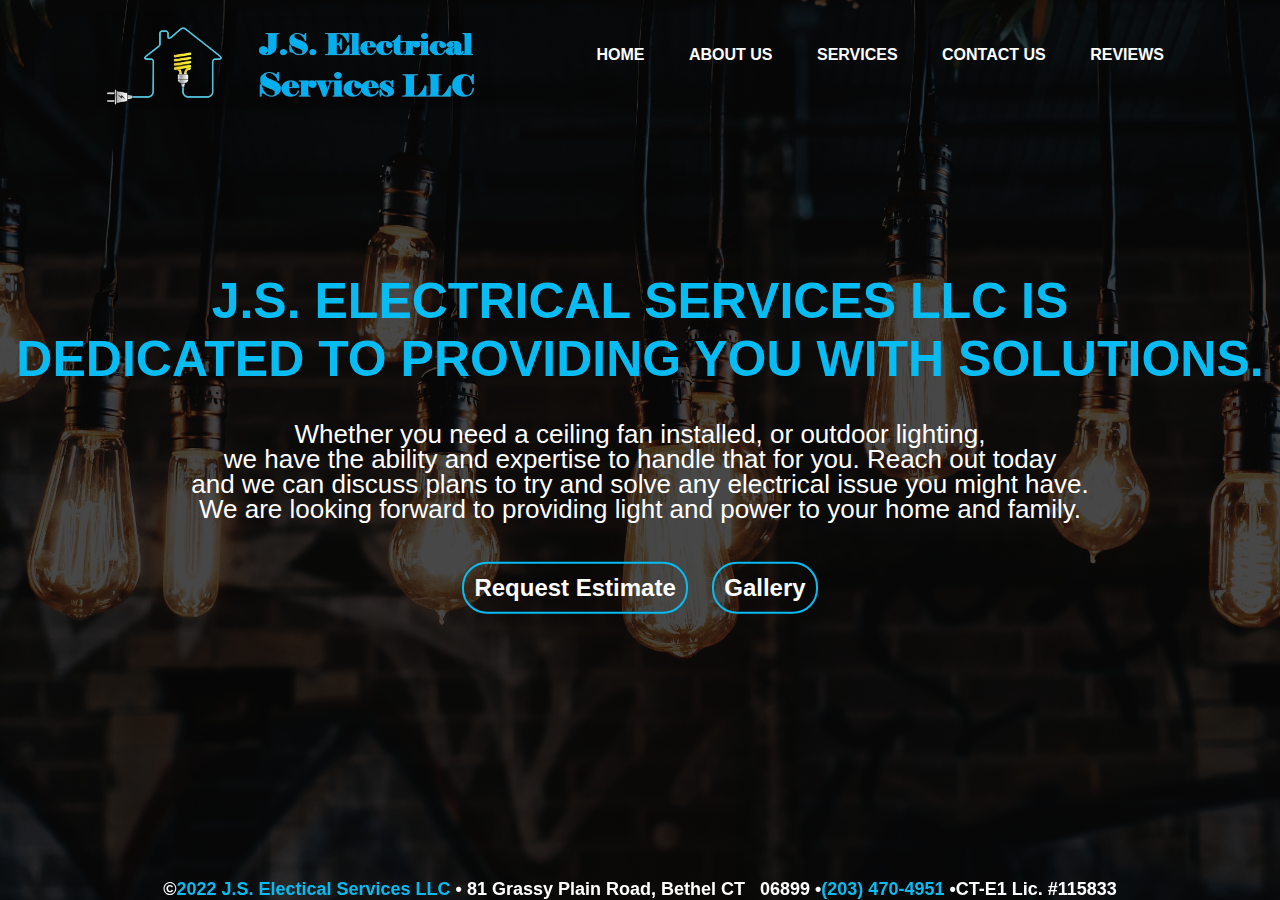
<file: index.html>
<!DOCTYPE html>
<html lang="en">
  <head>
    <!--
    Diego Tenesaca
    January 20, 2022
    Home Page
    The home page will contain information about the company.
-->
    <meta name="viewport" content="width=device-width, initial-scale=1.0" />
    <link rel="stylesheet" href="style.css" />
    <title>J.S. Electrical Services LLC</title>
    <!--add icon link-->
    <link
      rel="shortcut icon"
      href="favicon.ico.jpg"
      type="image/x-icon"
    />
  </head>
  <body>
    <header>
      <img src="logo.png" alt="Logo" />
      <nav>
        <a href="../jselectricalservicesllc/index.html">Home</a>
        <a href="about.html">About US</a>
        <a href="services.html">Services</a>
        <a href="contacts.html">Contact US</a>
        <a href="reviews.html">Reviews</a>
      </nav>
    </header>
    <article>
      <h1>
        J.S. Electrical Services LLC is <br />
        dedicated to providing you with Solutions.
      </h1>
      <p>
        Whether you need a ceiling fan installed, or outdoor lighting,<br />
        we have the ability and expertise to handle that for you. Reach out
        today<br />
        and we can discuss plans to try and solve any electrical issue you might
        have.<br />
        We are looking forward to providing light and power to your home and
        family.
      </p>
      <!-- Add a button to link to the gallery page and contact page-->
      <form style="display: inline" action="contacts.html" method="get">
        <button>
          <span></span>
          Request Estimate
        </button>
      </form>
      <form style="display: inline" action="gallery.html" method="get">
        <button>
          <span></span>
          Gallery
        </button>
      </form>
    </article>
    <!--Added link to retun to the home page and dail company number-->
    <footer>
      &copy;<a href="../jselectricalservicesllc/index.html">2022 J.S. Electical Services LLC</a> &#8226;
      81 Grassy Plain Road, Bethel CT &nbsp; 06899 &#8226;<a
        href="”tel:+12034704951”"
        >(203) 470-4951
      </a>
      &#8226;CT-E1 Lic. #115833
    </footer>
  </body>
</html>
</file>
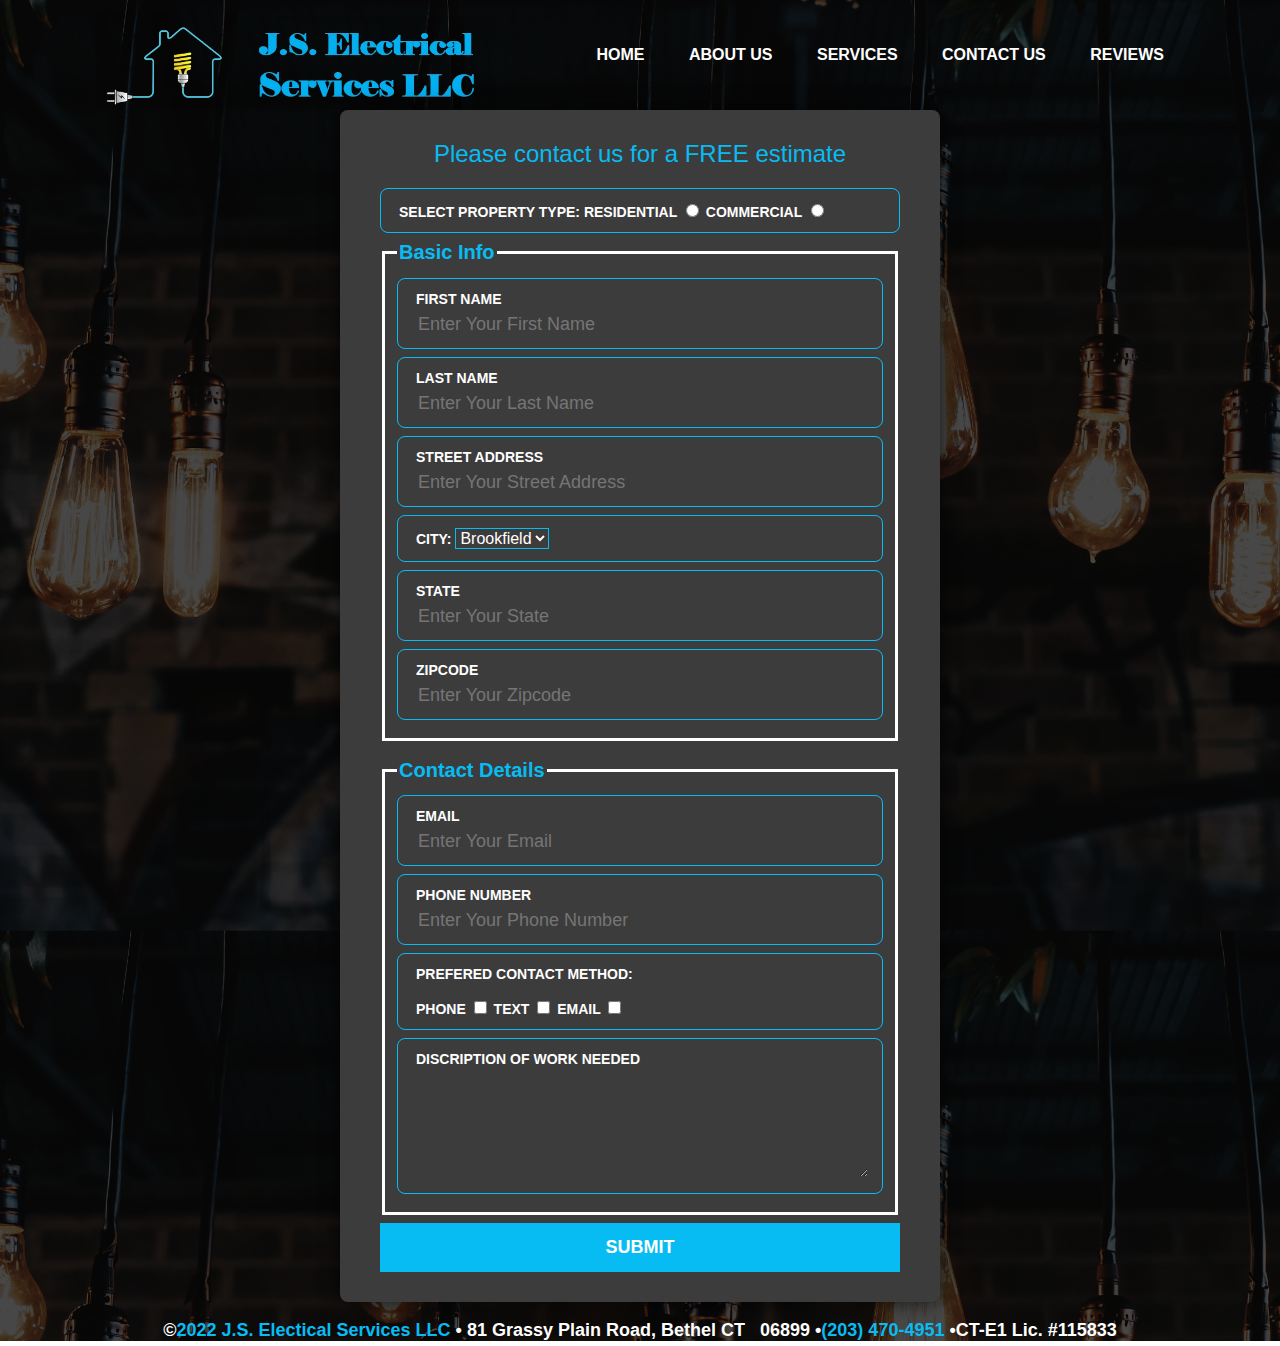
<file: contacts.html>
<!DOCTYPE html>
<html lang="en">
  <head>
    <!-- 
    Diego Tenesaca
    January 20, 2022
    Contacts Page 
    The Contact page will contain information about how to get in touch with the company.
-->

    <meta name="viewport" content="width=device-width, initial-scale=1.0" />
    <link rel="stylesheet" href="style.css" />
    <title>J.S. Electrical Services LLC</title>
    <!--add icon link-->
    <link
      rel="shortcut icon"
      href="favicon.ico.jpg"
      type="image/x-icon"
    />
  </head>
  <body>
    <header>
      <img src="logo.png" alt="Logo" />
      <nav>
        <a href="../jselectricalservicesllc/index.html">Home</a>
        <a href="about.html">About US</a>
        <a href="services.html">Services</a>
        <a href="contacts.html">Contact US</a>
        <a href="reviews.html">Reviews</a>
      </nav>
    </header>
    <form>
      <div class="contact2">
        <h2>Please contact us for a FREE estimate</h2>

        <div class="info2">
          <label> Select Property Type:</label>
          Residential
          <input type="radio" name="work" />
          Commercial
          <input type="radio" name="work" />
        </div>
        <fieldset>
          <legend>Basic Info</legend>
          <div class="info">
            <label> First Name</label>
            <input
              type="text"
              name="firstname"
              placeholder="Enter Your First Name"
            />
          </div>
          <div class="info">
            <label> Last Name</label>
            <input
              type="text"
              name="lastname"
              placeholder="Enter Your Last Name"
            />
          </div>
          <div class="info">
            <label> Street Address</label>
            <input
              type="text"
              name="home-adress"
              placeholder="Enter Your Street Address"
            />
          </div>
          <div class="info2">
            <label for="city">City:</label>
            <select name="City" id="city">
              <option value="brookfield">Brookfield</option>
              <option value="danbury">Danbury</option>
              <option value="bethel">Bethel</option>
              <option value="brewster">Brewster</option>
            </select>
          </div>
          <div class="info">
            <label> State</label>
            <input type="text" name="state" placeholder="Enter Your State" />
          </div>
          <div class="info">
            <label> Zipcode</label>
            <input
              type="text"
              name="zipcode"
              placeholder="Enter Your Zipcode"
            />
          </div>
        </fieldset>
        <br />
        <fieldset>
          <legend>Contact Details</legend>
          <div class="info">
            <label> Email</label>
            <input type="text" name="email" placeholder="Enter Your Email" />
          </div>
          <div class="info">
            <label> Phone Number</label>
            <input
              type="text"
              name="phonenumber"
              placeholder="Enter Your Phone Number"
            />
          </div>
          <div class="info2">
            <label> Prefered Contact Method:<br /><br /></label>
            Phone
            <input type="checkbox" name="contact" />
            Text
            <input type="checkbox" name="contact" />
            Email
            <input type="checkbox" name="Contact" /><br />
          </div>
          <div class="info">
            <label> Discription of work Needed</label>
            <textarea rows="5" cols="20"></textarea>
          </div>
        </fieldset>

        <div class="info3">
          <input type="Submit" value="Submit" />
        </div>
      </div>
    </form>
    <form action="response_page.php" method="post"></form>
    <br />
    <div class="footer2">
      <footer>
        &copy;<a href="/index.html">2022 J.S. Electical Services LLC</a> &#8226;
        81 Grassy Plain Road, Bethel CT &nbsp; 06899 &#8226;<a
          href="”tel:+12034704951”"
          >(203) 470-4951
        </a>
        &#8226;CT-E1 Lic. #115833
      </footer>
  </body>
</html>
</file>
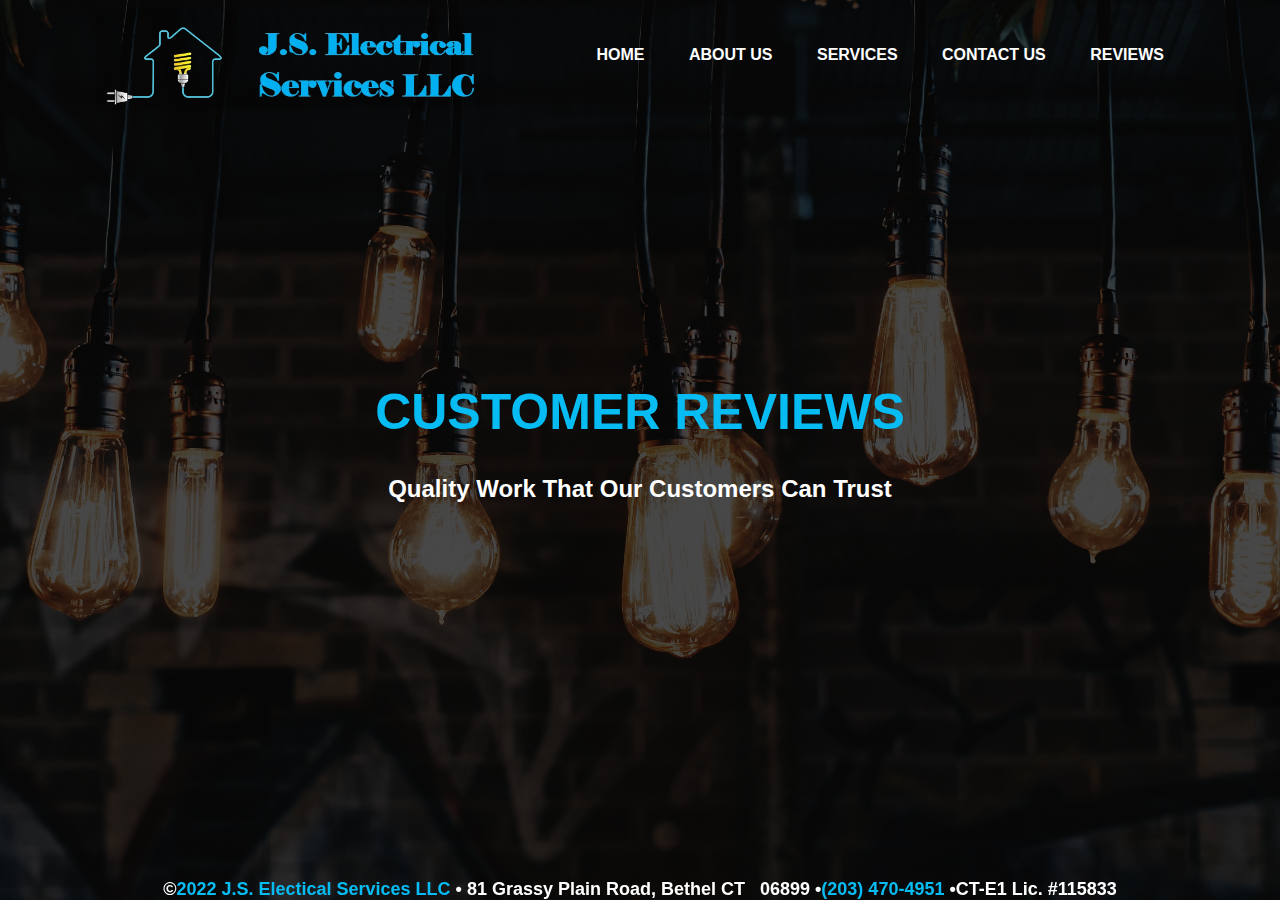
<file: reviews.html>
<!DOCTYPE html>
<html lang="en">
  <head>
    <!-- 
    Diego Tenesaca
    January 20, 2022
    Review Page 
    The Review page will contain customers positive and negative reviews left by customers.
-->

    <meta name="viewport" content="width=device-width, initial-scale=1.0" />
    <link rel="stylesheet" href="style.css" />
    <title>J.S. Electrical Services LLC</title>
    <!--add icon link-->
    <link
      rel="shortcut icon"
      href="favicon.ico.jpg"
      type="image/x-icon"
    />
  </head>
  <body>
    <header>
      <img src="logo.png" alt="Logo" />
      <nav>
        <a href="../jselectricalservicesllc/index.html">Home</a>
        <a href="about.html">About US</a>
        <a href="services.html">Services</a>
        <a href="contacts.html">Contact US</a>
        <a href="reviews.html">Reviews</a>
      </nav>
    </header>
    <article>
      <h1>CUSTOMER REVIEWS</h1>
      <h2>Quality Work That Our Customers Can Trust</h2>
    </article>
    <footer>
      &copy;<a href="../jselectricalservicesllc/index.html">2022 J.S. Electical Services LLC</a> &#8226;
      81 Grassy Plain Road, Bethel CT &nbsp; 06899 &#8226;<a
        href="”tel:+12034704951”"
        >(203) 470-4951
      </a>
      &#8226;CT-E1 Lic. #115833
    </footer>
  </body>
</html>
</file>
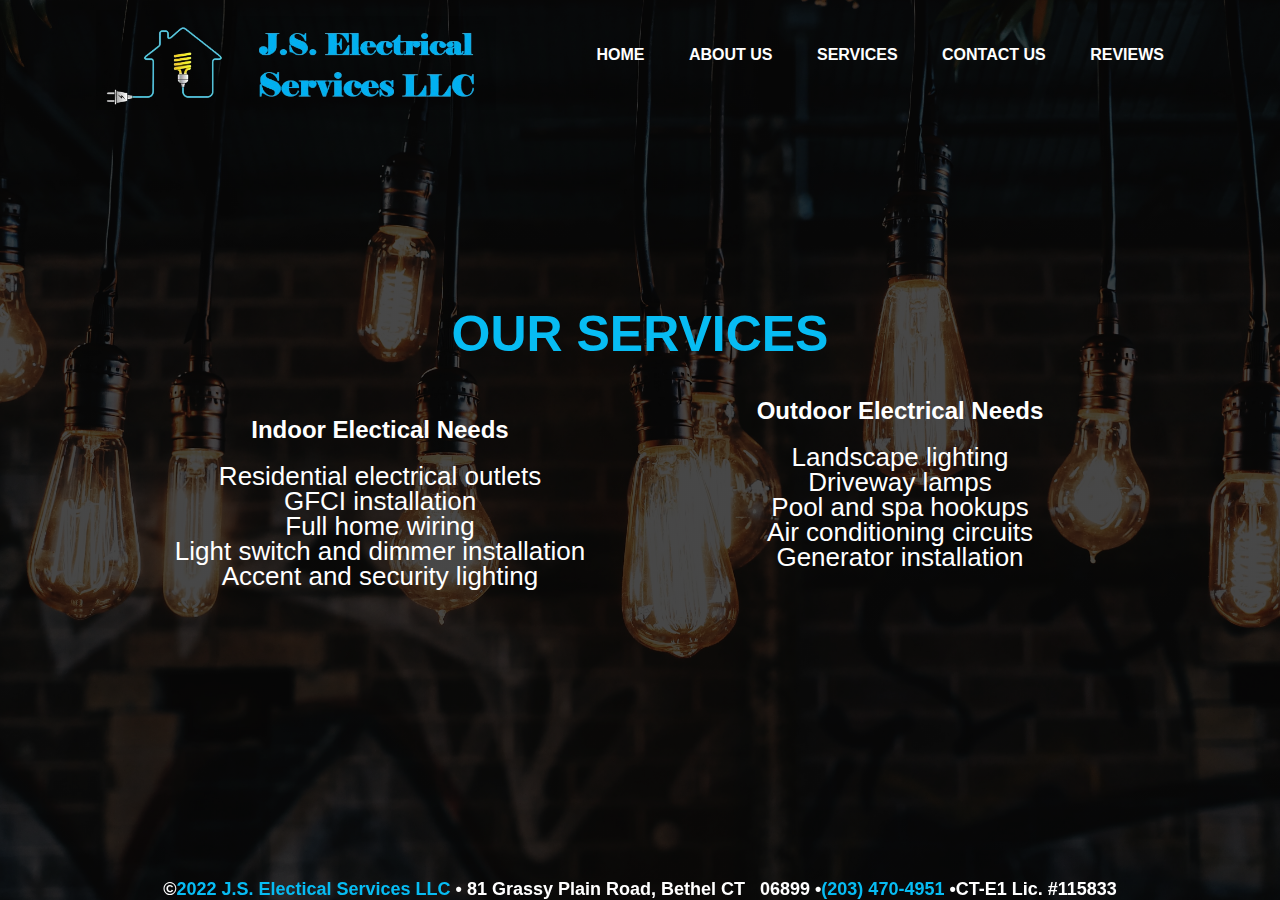
<file: services.html>
<!DOCTYPE html>
<html lang="en">
  <head>
    <!-- 
    Diego Tenesaca
    January 20, 2022
    Service Page 
    The service page will contain information about all the 
    services provided by the company. 
-->

    <meta name="viewport" content="width=device-width, initial-scale=1.0" />
    <link rel="stylesheet" href="style.css" />
    <title>J.S. Electrical Services LLC</title>
    <!--add icon link-->
    <link
      rel="shortcut icon"
      href="favicon.ico.jpg"
      type="image/x-icon"
    />
  </head>
  <body>
    <header>
      <img src="logo.png" alt="Logo" />
      <nav>
        <a href="../jselectricalservicesllc/index.html">Home</a>
        <a href="about.html">About US</a>
        <a href="services.html">Services</a>
        <a href="contacts.html">Contact US</a>
        <a href="reviews.html">Reviews</a>
      </nav>
    </header>
    <article>
      <h1>Our Services</h1>

      <div id="services">
        <h2>Indoor Electical Needs</h2>
        <p>
          Residential electrical outlets<br />
          GFCI installation<br />
          Full home wiring<br />Light switch and dimmer installation
          <br />Accent and security lighting
        </p>
        <h2>Outdoor Electrical Needs</h2>
        <p>
          Landscape lighting<br />
          Driveway lamps<br />
          Pool and spa hookups<br />
          Air conditioning circuits<br />
          Generator installation
        </p>
      </div>
    </article>
    <footer>
     &copy;<a href="../jselectricalservicesllc/index.html">2022 J.S. Electical Services LLC</a> &#8226;
      81 Grassy Plain Road, Bethel CT &nbsp; 06899 &#8226;<a
        href="”tel:+12034704951”"
        >(203) 470-4951
      </a>
      &#8226;CT-E1 Lic. #115833
    </footer>
  </body>
</html>
</file>
<file: style.css>
/*Diego Tenesaca
IT 3212 Intro to Web Development
January 20, 2022
CSS Style Sheet*/

body{
    font-family: sans-serif;
    margin: 0;
    padding: 0;
    
}
/*Background Image*/
body{
    
    background-image:linear-gradient(rgba(0,0,0,0.7),rgba(0,0,0,0.7)),url(background2.jpg);
    background-position: center;
    background-size: cover;
    height: 100vh;
    width: 100%;
}
header {
    align-items: center;
    display: flex;
    font-weight: bolder;
    justify-content: space-between;
    margin: auto;
    width: 85%;
}
/*Company Logo and Name*/
img {
    cursor: pointer;
    width: 400px;
}
/*Navigation Links*/
header nav a{
    display: inline-block;
    list-style: none;
    margin: 0 20px;
    position: relative;
}
header nav a{
    color: #fff;
    text-decoration: none;
    text-transform: uppercase;
}
header nav a::after{
    background: #07bcf3;
    bottom: -10px;
    content: '';
    height: 3px;
    left: 0;
    position: absolute; 
    width: 0;
}
header nav a:hover::after{
    width: 100%;
}
article{
    color: #fff;
    position: absolute;
    text-align: center;
    top: 50%;
    transform: translateY(-50%);
    width: 100%;
}
 h1{
    color: #07bcf3;
    font-size: 50px;
    margin-top: 5px;
    text-transform: uppercase;
    
}
 p{
    font-size: 26px;
    font-weight: 200;
    line-height: 25px;
    margin: 20px auto;
}
button {
    background: transparent;
    border: 2px solid #07bcf3;
    border-radius: 25px;
    color: #fff;
    cursor: pointer;
    font-size: 24px;
    font-weight: bold;
    margin: 20px 10px;
    overflow: hidden;
    padding: 10px;
    position: relative;
    text-align: center;
    
}
span {
    background: #07bcf3;
    border-radius: 25px;
    bottom: 0;
    height: 100%;
    left: 0;
    position: absolute;
    width: 0;
    z-index: -1;
}
button:hover span{
    width: 100%;
}

button:hover{
    border: none;    
}
button a {  
   color: #fff;
   font-size: 16px;
   font-weight: bold;
   text-decoration: none;
}
footer {  
    bottom: 0;   
    color: #fff;
    font-size: 18px;
    font-weight: bold;
    left: 0;
    position: fixed;
    text-align: center;
    text-decoration: none;
    width: 100%;
}
footer a {
    color: #07bcf3;
    font-size: 18px;
    font-weight: bold;
    text-decoration: none;
}

table,th,td {
    border: 1px solid #07bcf3;
}

table {
    border-collapse: collapse;
    margin-left: auto;
    margin-right: auto;
    width:35%;
}
th{
    font-size: 24px;
    height: 30px;
    width: 150px;
}
td {
    font-size: 18px;
    height: 25px;
    text-align: center;    
}
#services{
    display: block;
    column-count: 2;
    margin-left: auto;
    margin-right: auto;
    width: 80%;   
}
.contact2{
    background: rgb(61, 60, 60);
    border-radius: 8px;
    box-shadow: 0 0 20px #000000b3;
    box-sizing: border-box;
    margin-left: auto;
    margin-right: auto;
    max-width: 600px;
    padding: 30px 40px;
    position: relative;
    text-align: center;
    
}
.contact2 h2{
    color:#07bcf3;
    margin-top: 0;
    font-weight: 200;
}
.info{
    border: 1px solid #07bcf3;
    border-radius: 8px;
    margin: 8px 0;
    padding: 12px 18px;
}

.info2{
    border: 1px solid #07bcf3;
    border-radius: 8px;
    color: #fff;
    font-size: 14px;
    font-weight: bold;
    margin: 8px 0;
    padding: 12px 18px;
    text-align: left;
    text-transform: uppercase;
}
.info2 select{
    background: rgb(61, 60, 60);
    border:1px solid #07bcf3;
    color: #fff;
    font-size: 16px;
    font-weight: 150;   
}
.info label {
    color: #fff;
    display: block;
    font-size: 14px;
    font-weight: bold;
    text-align: left;
    text-transform: uppercase;
}
.info3 input{
    background: #07bcf3;
    border: none;
    color: #fff;
    cursor: pointer;
    font-weight: bold;
    font-size: 18px;
    padding: 14px 0;
    margin-top: 8px;
    text-transform: uppercase;
    width: 100%;
}
.info input, .info textarea{
    background: none;
    border: none;
    color: #fff;
    font-size: 18px;
    margin-top: 6px;
    outline: none;
    width: 100%;
}
.btn {
    background: #07bcf3;
    color: #fff;
    cursor: pointer;
    display: inline-block;
    font-weight: bold;
    padding: 14px 0;
    margin-top: 8px;
    text-transform: uppercase;
    width: 100%;
}

.footer2 footer {  
    bottom: 0;   
    color: #fff;
    font-size: 18px;
    font-weight: bold;
    left: 0;
    position: relative;
    text-align: center;
    text-decoration: none;
    width: 100%;
}
.footer2 footer a {
    color: #07bcf3;
    font-size: 18px;
    font-weight: bold;
    text-decoration: none;
}

.tablehome table,th,td {
    border: none;
}

.tablehome table{
    margin-left: auto;
    margin-right: auto;
    width:50%;}

.tablehome th{
    color: rgb(231, 9, 9);
        font-size: 24px;
        height: 30px;
        width: 150px;
        text-transform: uppercase;
    }
.tablehome td {
    color: rgba(207, 250, 14, 0.856);
        font-size: 18px;
        height: 25px;
        text-align: center;}
#image1, #image2, #image3 {
    border: 1px solid #07bcf3;
    cursor: pointer;  
    width: auto;
}
audio {
    border: 4px solid #07bcf3;
    border-radius: 32px;
    display: block;
    margin-left: auto;
    margin-right: auto;
}
iframe {
    border: 4px solid #07bcf3;
    display: block;
    margin-left: auto;
    margin-right: auto;
    
}
fieldset {
    border: 3px solid #fff;
}

legend {
    color: #07bcf3;
    font-size: 20px;
    font-weight: bold;
    text-align: left;
}
</file>
